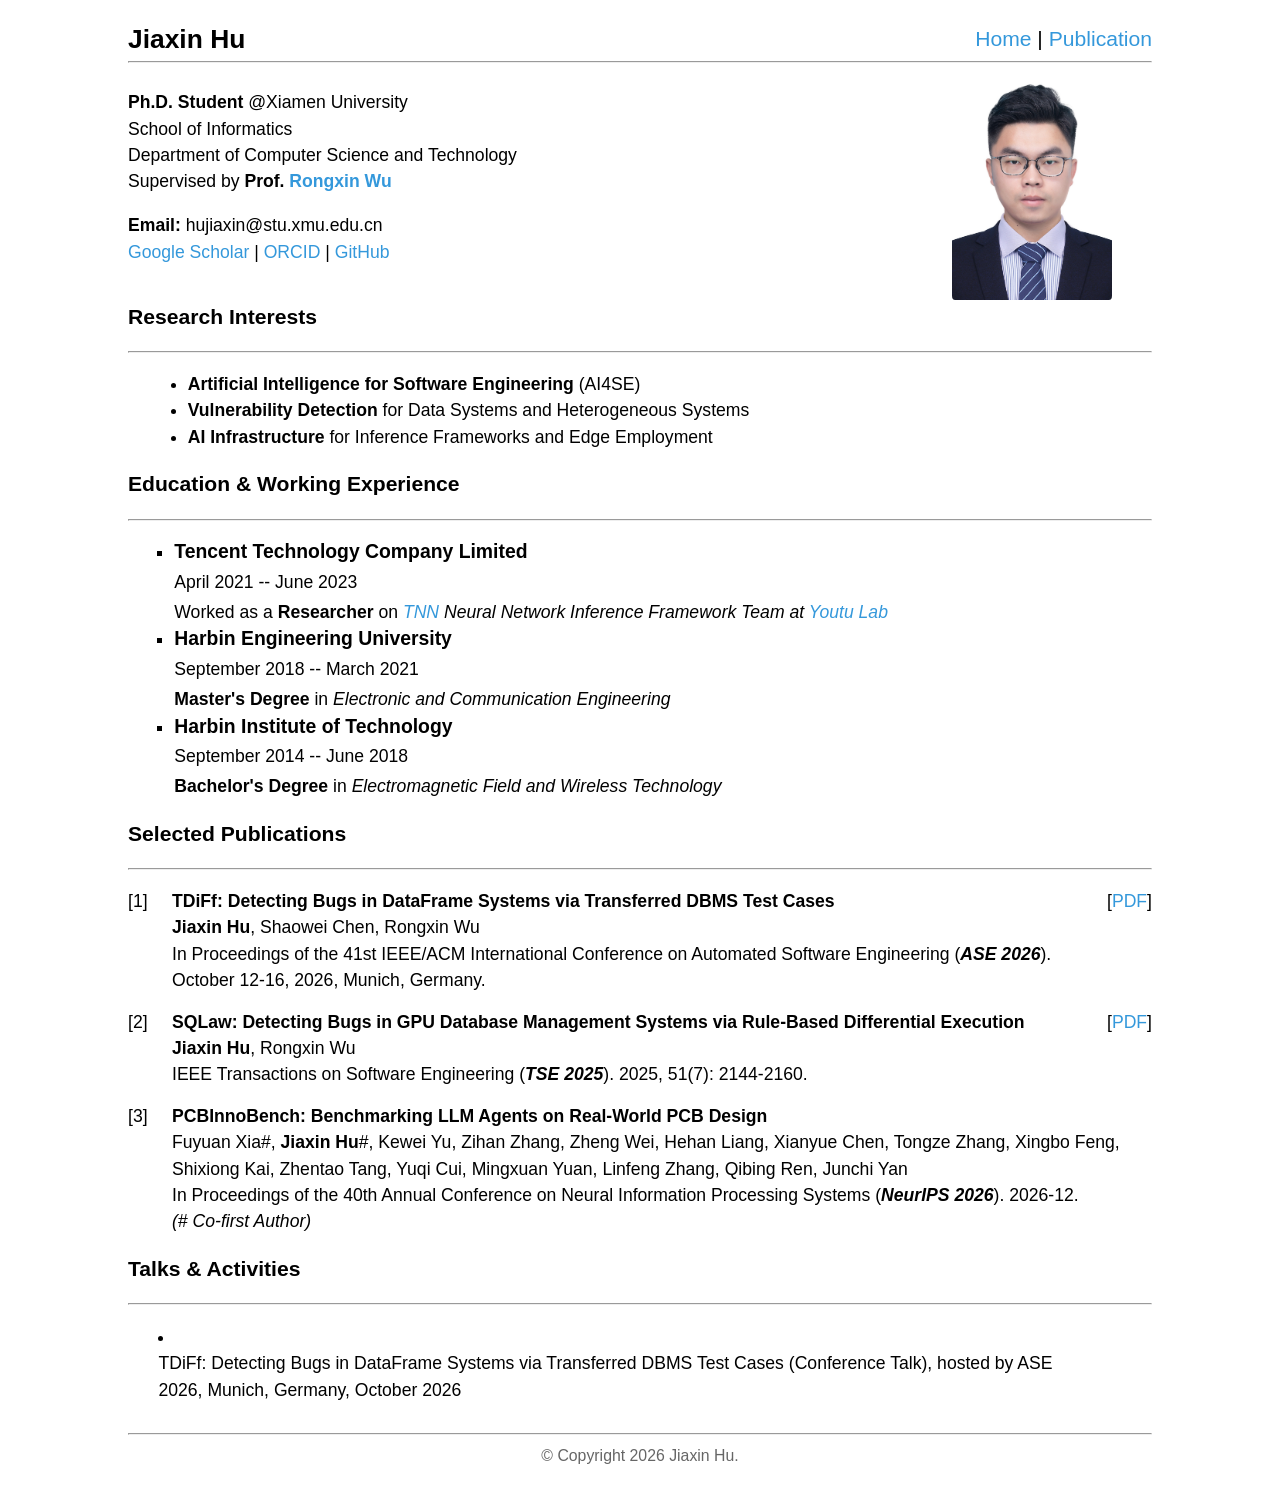
<file: index.html>
<!DOCTYPE html>
<html>
<head>
	<title>Jiaxin Hu's HomePage</title>
    <link rel="shortcut icon" type="image/webp" href="image/xmu_logo.webp">
	<link rel="stylesheet" href="styles.css">
	<meta name="viewport" content="width=device-width, initial-scale=1.0, minimum-scale=0.5, maximum-scale=2.0, user-scalable=yes" />
</head>

<body>
	<div style="font-size: 120%; float:right;">
		<a href="index.html">Home</a> | <a href="publication.html">Publication</a>
	</div>
	<div style="font-size: 150%; width: 50%;"><b>Jiaxin Hu</b></div>
	<hr>
	 
	<!-- <div style="width:15%; height:15%; float:left; max-width: 200px;max-height: 200px; margin-right: 20px;">
		<img src ="image/photo.jpg" style = "width:100%; border-radius:15%;"/>
	</div>
	 -->
	<div style="width:30%; height:30%; float:right; max-width: 200px;max-height: 200px;">
		<img src ="image/photo.jpg" style = "width:80%; border-radius:2%;"/>
	</div>

	<div style="width: auto; overflow: hidden;">
		<!-- <p>
		<a  target="_blank">School of Informatics</a><br>
		<a  target="_blank">Xiamen University (XMU)</a><br>
		</p>
		<p> -->

		<p>
		<b>Ph.D. Student</b> @Xiamen University<br>
		School of Informatics<br>
		Department of Computer Science and Technology<br>
		<!-- System and Software Security Group<br> -->
		Supervised by <b>Prof. <a href="https://wurongxin1987.github.io/wurongxin.xmu.edu.cn/" target="_blank">Rongxin Wu</b></a><br>
		</p>
		<!-- Address: xxx<br> -->
		<b>Email:</b> hujiaxin@stu.xmu.edu.cn<br>
		<a href="https://scholar.google.com.sg/citations?user=1r-NvxYAAAAJ" target="_blank">Google Scholar</a> | <a href="https://orcid.org/0009-0004-0258-9573" target="_blank">ORCID</a> | <a href="https://github.com/qwebug" target="_blank">GitHub</a> 
		</p>
	</div>

	<p>
		<div>
			<h3>Research Interests</h3>
			<hr>
			<ul>
				<li><b>Artificial Intelligence for Software Engineering</b> (AI4SE)</li>
				<li><b>Vulnerability Detection</b> for Data Systems and Heterogeneous Systems</li>
				<li><b>AI Infrastructure</b> for Inference Frameworks and Edge Employment</li>
			</ul>
		</div>
	</p>

	<!-- <p>
		<h3><img src="image/taba.png" style = "width:30px; border-radius:15%;vertical-align: bottom;" /> News</h3>
		<hr>
		<div class="content-box">
			<div class="news-list">

			</div>
		</div>

	</p> -->

	<section>
			<h3>Education & Working Experience</h3>
			<hr>
			<ul class="education-list">
				<li>
					<div class="education-entry">
						<div class="institution">Tencent Technology Company Limited</div>
						<div class="education-date">April 2021 -- June 2023</div>
						<div>Worked as a <strong>Researcher</strong> on <i><a href="https://github.com/Tencent/TNN" target="_blank">TNN</a> Neural Network Inference Framework Team at <a href="https://open.youtu.qq.com/#/open" target="_blank">Youtu Lab</a></i></div>
					</div>
				</li>
				<li>
					<div class="education-entry">
						<div class="institution">Harbin Engineering University</div>
						<div class="education-date">September 2018 -- March 2021</div>
						<div><strong>Master's Degree</strong> in <i>Electronic and Communication Engineering</i></div>
					</div>
				</li>
				<li>
					<div class="education-entry">
						<div class="institution">Harbin Institute of Technology</div>
						<div class="education-date">September 2014 -- June 2018</div>
						<div><strong>Bachelor's Degree</strong> in <i>Electromagnetic Field and Wireless Technology</i></div>
					</div>
				</li>
			</ul>
	</section>

	<p>
		<div>
			<h3>Selected Publications</h3>
			<hr>
			<ol class="publication-list">
				<li class="publication-entry">
					<div class="publication-text">
						<div class="title"><b>TDiFf: Detecting Bugs in DataFrame Systems via Transferred DBMS Test Cases</b></div>
						<div class="authors"><b>Jiaxin Hu</b>, Shaowei Chen, Rongxin Wu</div>
						<div class="conference">In Proceedings of the 41st IEEE/ACM International Conference on Automated Software Engineering (<i><b>ASE 2026</b></i>). October 12-16, 2026, Munich, Germany.</div>
					</div>
					<div class="links">[<a href="paper/ase26-tdiff-hu.pdf" target="_blank">PDF</a>]</div>
						<!-- | <a href="https://www.youtube.com/xxx" target="_blank">YouTube</a>]</div> -->
				</li>

				<li class="publication-entry">
					<div class="publication-text">
						<div class="title"><b>SQLaw: Detecting Bugs in GPU Database Management Systems via Rule-Based Differential Execution</b></div>
						<div class="authors"><b>Jiaxin Hu</b>, Rongxin Wu</div>
						<div class="journal">IEEE Transactions on Software Engineering (<i><b>TSE 2025</b></i>). 2025, 51(7): 2144-2160.</div>
					</div>
					<div class="links">[<a href="paper/tse25-sqlaw-hu.pdf" target="_blank">PDF</a>]</div>
						<!-- | <a href="https://www.youtube.com/xxx" target="_blank">YouTube</a>]</div> -->
				</li>

				<li class="publication-entry">
					<div class="publication-text">
						<div class="title"><b>PCBInnoBench: Benchmarking LLM Agents on Real-World PCB Design</b></div>
						<div class="authors">Fuyuan Xia#, <b>Jiaxin Hu</b>#, Kewei Yu, Zihan Zhang, Zheng Wei, Hehan Liang, Xianyue Chen, Tongze Zhang, Xingbo Feng, Shixiong Kai, Zhentao Tang, Yuqi Cui, Mingxuan Yuan, Linfeng Zhang, Qibing Ren, Junchi Yan</div>
						<div class="conference">In Proceedings of the 40th Annual Conference on Neural Information Processing Systems (<b><i>NeurIPS 2026</i></b>). 2026-12. </div>
						<div class="co-first-author"><i>(# Co-first Author)</i></div>
					</div>
					<!-- <div class="links">[<a href="paper/xxx" target="_blank">PDF</a>]</div> -->
						<!-- | <a href="https://www.youtube.com/xxx" target="_blank">YouTube</a>]</div> -->
				</li>

			</ol>
		</div>
	</p>



	
	<!-- <div>
		<h3>Academic Service</h3>
		<hr>

		<img src="image/trumpet.svg" style = "width:30px; border-radius:15%;vertical-align: bottom;" />	
	
		xxxx
		<br>
		<br>
		<div>
			<div>Reviewer</div>
			<li> ACM International Conference on Architectural Support for Programming Languages and Operating Systems (ASPLOS) <a href="https://www.asplos-conference.org/asplos2027/committee/#external-review-committee" target="_blank">2026</a></li>
			<li>International Conference on Very Large Data Bases (VLDB) <a href="https://vldb.org/2026/" target="_blank">2026</a></li>
			<li><a href="https://link.springer.com/journal/41019" target="_blank">Data Science and Engineering (DSEJ)</a> 2026</li>
			<li><a href="https://www.computer.org/csdl/journal/tk" target="_blank">IEEE Transactions on Knowledge and Data Engineering (TKDE)</a> 2026</li>
			<li><a href="https://dl.acm.org/journal/tosem" target="_blank">ACM Transactions on Software Engineering and Methodology (TOSEM)</a> 2026, 2024, 2023</li>
			<li><a href="https://www.computer.org/csdl/journal/tq" target="_blank">IEEE Transactions on Dependable and Secure Computing (TDSC)</a> 2025, 2022, 2021</li>
		</div>
	</div> -->
	
	<!-- <div>
		<h3>Awards and Grants</h3>
		<hr>
		<div style="float:right;">2023</div>
		<div style="width: 90%;">xxx</div>
		<div style="float:right;">2021</div>
	</div> -->

	<div>
		<h3>Talks & Activities</h3>
		<hr>
		<div class="content-box">
			<div class="news-list">
				<!-- <li><b>Invited talk at xxx</b>: xxx (hosted by xxx, August 21, 2025)</li> -->
				<li>
				<div style="width: 90%;">TDiFf: Detecting Bugs in DataFrame Systems via Transferred DBMS Test Cases (Conference Talk), hosted by ASE 2026, Munich, Germany, October 2026</div>
				</li>
			</div>
		</div>
	</div>

	<!-- <div style="overflow:hidden">
		<h3>Assigned CVEs</h3>
		<hr>
		<div>
			<div style="width: 10%; float:left"><a href="https://www.vim.org/" target="_blank">Vim</a> (2)</div> 
			<div style="width: 88%; float:left">xxx</div>
		</div>
	</div> -->

	<div style="font-size: 90%; text-align: center; margin-top: 20px; color: #666;">
		<hr style="margin: 8px 0;" />
		© Copyright <span data-current-year></span> Jiaxin Hu.
	</div>
	<script src="script.js"></script>
</body></html>
</file>
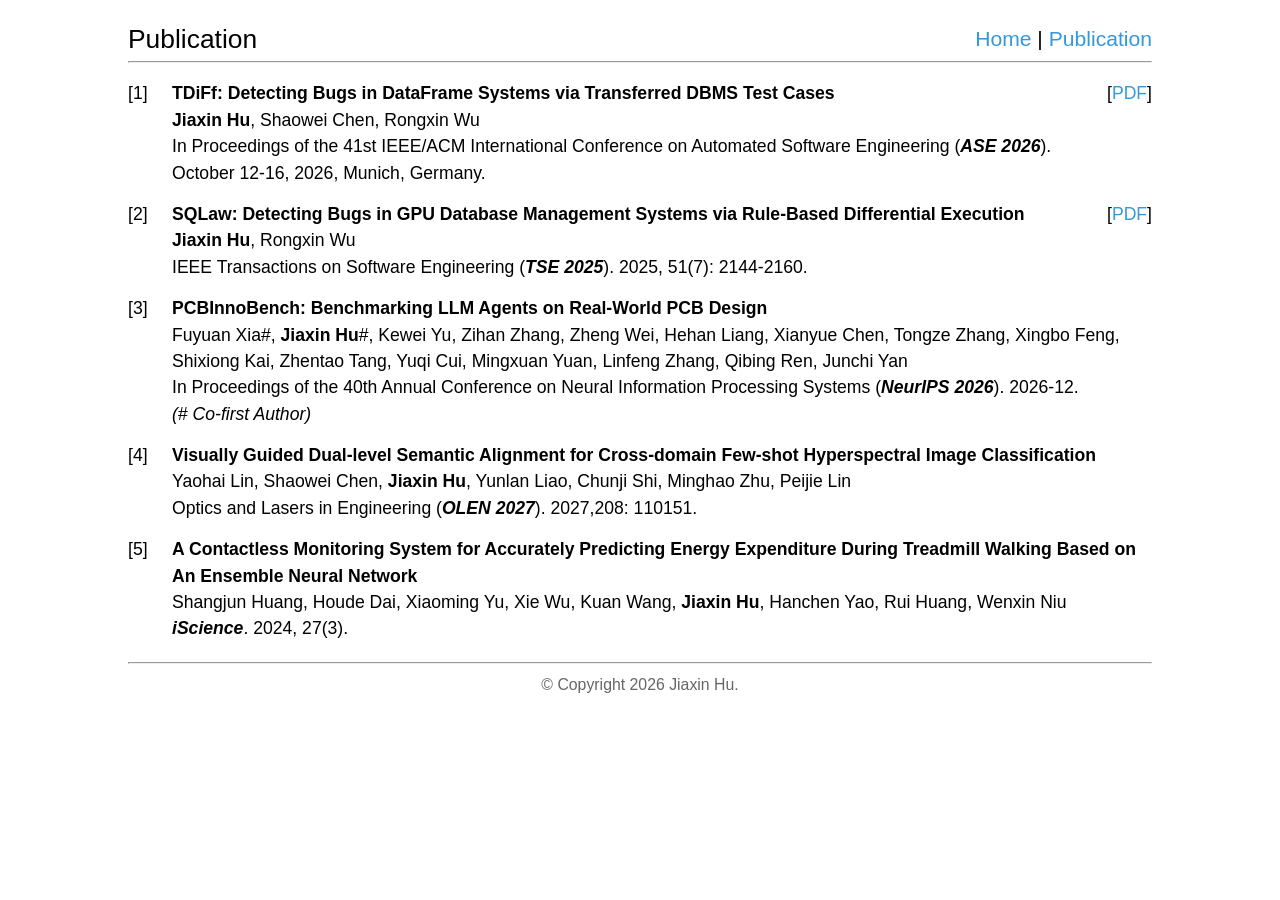
<file: publication.html>
<!DOCTYPE html>
<html>
<head>
	<title>Jiaxin Hu's Publication</title>
    <link rel="shortcut icon" type="image/webp" href="image/xmu_logo.webp"/>
	<link rel="stylesheet" href="styles.css">
	<meta name="viewport" content="width=device-width, initial-scale=1.0, minimum-scale=0.5, maximum-scale=2.0, user-scalable=yes" />
</head>

<body>
	<div style="font-size: 120%; float:right;">
		<a href="index.html">Home</a> | <a href="publication.html">Publication</a>
	</div>
	<div style="font-size: 150%; width: 50%;">Publication</div>
	<hr>
	 

	<div>

		<ol class="publication-list">
			<li class="publication-entry">
				<div class="publication-text">
					<div class="title"><b>TDiFf: Detecting Bugs in DataFrame Systems via Transferred DBMS Test Cases</b></div>
					<div class="authors"><b>Jiaxin Hu</b>, Shaowei Chen, Rongxin Wu</div>
					<div class="conference">In Proceedings of the 41st IEEE/ACM International Conference on Automated Software Engineering (<i><b>ASE 2026</b></i>). October 12-16, 2026, Munich, Germany.</div>
				</div>
				<div class="links">[<a href="paper/ase26-tdiff-hu.pdf" target="_blank">PDF</a>]</div>
					 <!-- | <a href="https://www.youtube.com/xxx" target="_blank">YouTube</a>]</div> -->
			</li>

			<li class="publication-entry">
				<div class="publication-text">
					<div class="title"><b>SQLaw: Detecting Bugs in GPU Database Management Systems via Rule-Based Differential Execution</b></div>
					<div class="authors"><b>Jiaxin Hu</b>, Rongxin Wu</div>
					<div class="journal">IEEE Transactions on Software Engineering (<i><b>TSE 2025</b></i>). 2025, 51(7): 2144-2160.</div>
				</div>
				<div class="links">[<a href="paper/tse25-sqlaw-hu.pdf" target="_blank">PDF</a>]</div>
					 <!-- | <a href="https://www.youtube.com/xxx" target="_blank">YouTube</a>]</div> -->
			</li>

			<li class="publication-entry">
				<div class="publication-text">
					<div class="title"><b>PCBInnoBench: Benchmarking LLM Agents on Real-World PCB Design</b></div>
					<div class="authors">Fuyuan Xia#, <b>Jiaxin Hu</b>#, Kewei Yu, Zihan Zhang, Zheng Wei, Hehan Liang, Xianyue Chen, Tongze Zhang, Xingbo Feng, Shixiong Kai, Zhentao Tang, Yuqi Cui, Mingxuan Yuan, Linfeng Zhang, Qibing Ren, Junchi Yan</div>
					<div class="conference">In Proceedings of the 40th Annual Conference on Neural Information Processing Systems (<i><b>NeurIPS 2026</b></i>). 2026-12. </div>
				<div class="co-first-author"><i>(# Co-first Author)</i></div>
				</div>
				<!-- <div class="links">[<a href="paper/xxx" target="_blank">PDF</a>]</div> -->
					 <!-- | <a href="https://www.youtube.com/xxx" target="_blank">YouTube</a>]</div> -->
			</li>

			<li class="publication-entry">
				<div class="publication-text">
					<div class="title"><b>Visually Guided Dual-level Semantic Alignment for Cross-domain Few-shot Hyperspectral Image Classification</b></div>
					<div class="authors">Yaohai Lin, Shaowei Chen, <b>Jiaxin Hu</b>, Yunlan Liao, Chunji Shi, Minghao Zhu, Peijie Lin</div>
					<div class="journal">Optics and Lasers in Engineering (<i><b>OLEN 2027</b></i>). 2027,208: 110151. </div>
				</div>
				<!-- <div class="links">[<a href="paper/xxx" target="_blank">PDF</a>]</div> -->
					 <!-- | <a href="https://www.youtube.com/xxx" target="_blank">YouTube</a>]</div> -->
			</li>
		
			<li class="publication-entry">
				<div class="publication-text">
					<div class="title"><b>A Contactless Monitoring System for Accurately Predicting Energy Expenditure During Treadmill Walking Based on An Ensemble Neural Network</b></div>
					<div class="authors">Shangjun Huang, Houde Dai, Xiaoming Yu, Xie Wu, Kuan Wang, <b>Jiaxin Hu</b>, Hanchen Yao, Rui Huang, Wenxin Niu</div>
					<div class="journal"> <i><b>iScience</b></i>. 2024, 27(3). </div>
				</div>
				<!-- <div class="links">[<a href="paper/xxx" target="_blank">PDF</a>]</div> -->
					 <!-- | <a href="https://www.youtube.com/xxx" target="_blank">YouTube</a>]</div> -->
			</li>

		</ol>
		
	</div>

	
	<div style="font-size: 90%; text-align: center; margin-top: 20px; color: #666;">
		<hr style="margin: 8px 0;" />
		© Copyright <span data-current-year></span> Jiaxin Hu.
	</div>
	<script src="script.js"></script>
</body></html>
</file>
<file: styles.css>
.content-box {
    border: none;
    width: 100%; /* 可根据需要调整 */
    height: auto;
    min-height: 0;
    max-height: 200px;
    overflow-y: auto; /* 垂直滚动 */
    padding: 10px;
}

.news-list {
    height: auto;
    min-height: 0;
    /* 根据需要设置样式，例如字体、间距等 */
}

/* Consolidated styles previously duplicated in each HTML file */
body {
    font-family: 'Helvetica', 'Arial', sans-serif;
    line-height: 150%;
    margin-right: 10%;
    margin-left: 10%;
    margin-top: 2%;
    margin-bottom: 2%;
    font-size: 110%;
}

h3 { font-size: 120%; }

.education-list {
    list-style-type: square;
    padding-left: 1.5em;
}

.education-entry {
    margin-bottom: 20px;
}

.education-entry:last-child {
    margin-bottom: 0;
}

.institution {
    font-size: 110%;
    font-weight: 700;
}

.education-date {
    margin: 4px 0;
}

ol.publication-list {
    counter-reset: publication;
    list-style: none;
    padding-left: 0;
    margin-left: 0;
}

.publication-entry {
    counter-increment: publication;
    display: flex;
    align-items: flex-start;
    margin-bottom: 15px;
}

.publication-entry::before {
    content: "[" counter(publication) "]";
    flex: 0 0 2.5em;
}

.publication-text { flex: 1; }
.title, .authors, .conference { margin: 0; }
.links { margin-left: 20px; white-space: nowrap; }

a:link, a:visited { color: #3498DB; text-decoration: none; }
a:hover { color: #808080; text-decoration: underline; }

li { margin-left: 2%; padding-left: 0%; }

/* Remove extra left gap for publication list entries (override generic li) */
.publication-list li {
    margin-left: 0;
    padding-left: 0;
}
</file>
